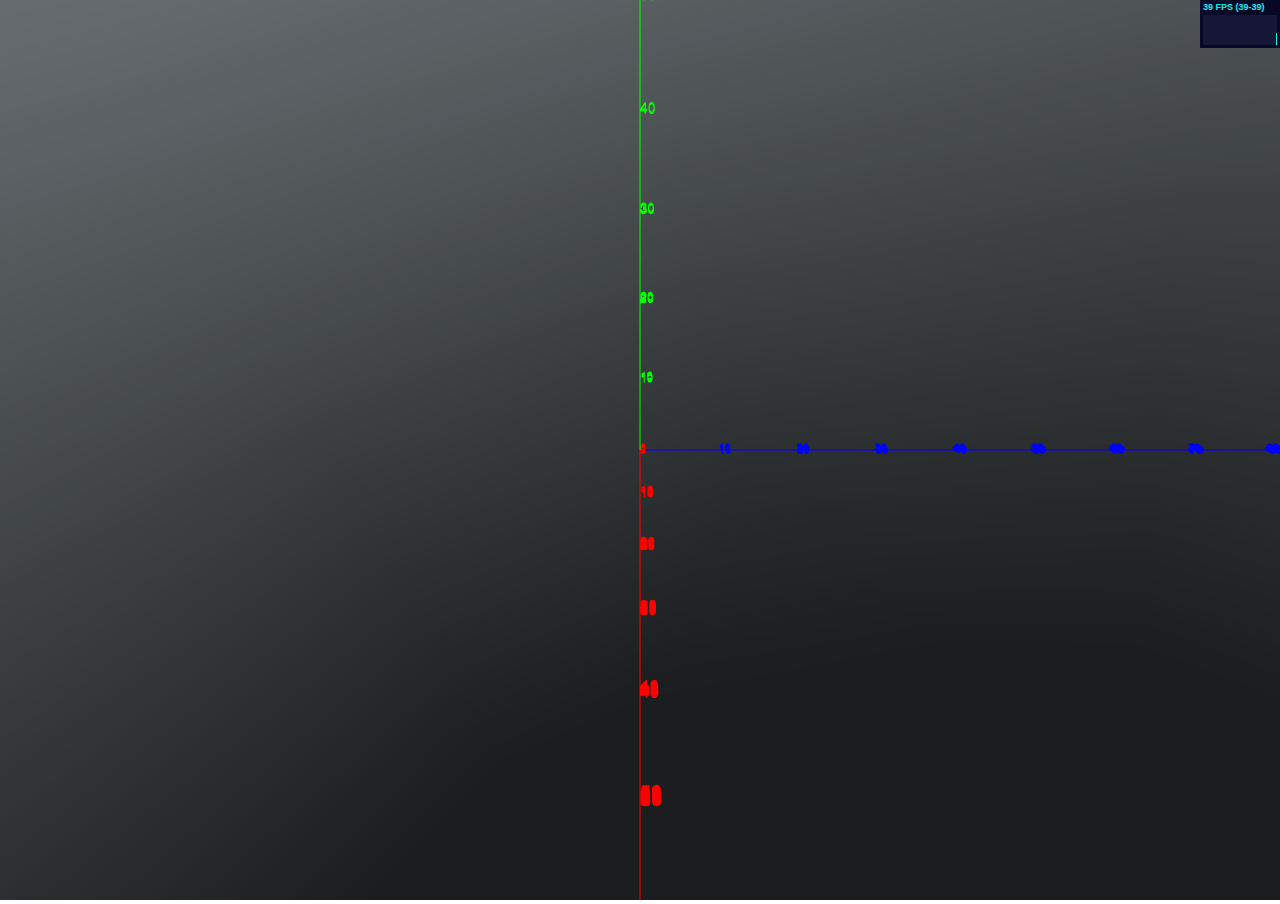
<file: public/project1/index.html>
<!DOCTYPE html>
<html lang="en">
<head>
<title>Visualization</title>
<link rel="shortcut icon" href="icon.ico">
<meta charset="utf-8">
<meta name="viewport" content="width=device-width, user-scalable=no, minimum-scale=1.0, maximum-scale=1.0">
<meta http-equiv="X-UA-Compatible" content="IE=11" />
<link rel="stylesheet" href="css/custom.css">

</head>
<body>
<div id='container'></div>



<script src="libs/three.min.js"></script>
<script src="libs/helvetiker_regular.typeface.js"></script>
<script src="libs/navigation.js"></script>
<script src="libs/stats.min.js"></script>


<script src='https://code.jquery.com/jquery-2.1.3.min.js'></script>
<!--script src="http://mrdoob.github.com/three.js/examples/fonts/helvetiker_regular.typeface.js"></script-->

<script src="js/camera-physics.js"></script>
<script src="js/helpers.js"></script>
<script src="js/main.js"></script>

</body>
</html>
</file>
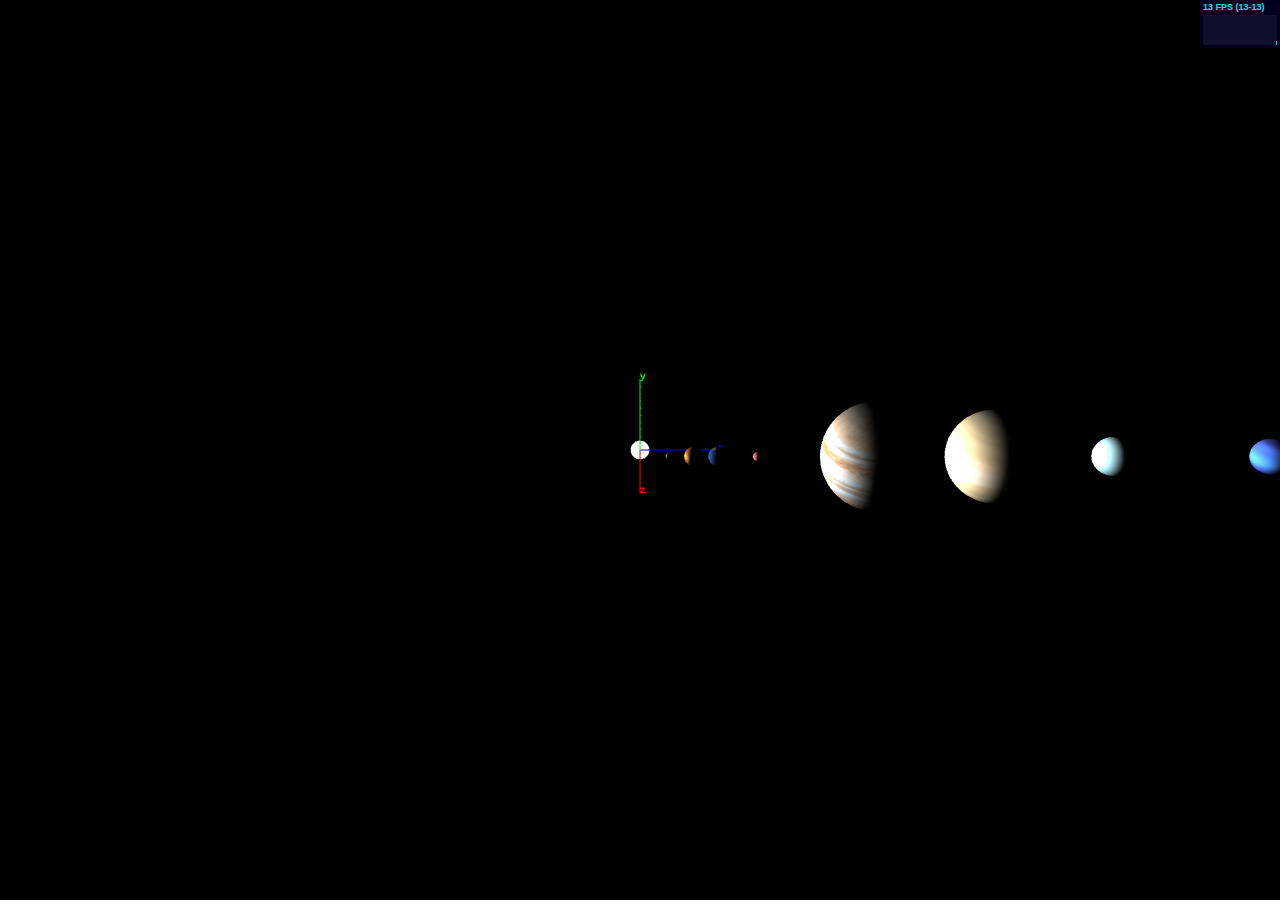
<file: public/project2/index.html>
<!DOCTYPE html>
<html lang="en">
<head>
<title>Visualization</title>
<link rel="shortcut icon" href="icon.ico">
<meta charset="utf-8">
<meta name="viewport" content="width=device-width, user-scalable=no, minimum-scale=1.0, maximum-scale=1.0">
<meta http-equiv="X-UA-Compatible" content="IE=11" />
<link rel="stylesheet" href="css/custom.css">

</head>
<body>
<div id='container'></div>



<script src="libs/three.min.js"></script>
<script src="libs/helvetiker_regular.typeface.js"></script>
<script src="libs/navigation.js"></script>
<script src="libs/stats.min.js"></script>


<script src='https://code.jquery.com/jquery-2.1.3.min.js'></script>
<script src="js/planets.js"></script>
<script src="js/intro.js"></script>
<script src="js/camera-physics.js"></script>
<script src="js/helpers.js"></script>
<script src="js/main.js"></script>

</body>
</html>
</file>
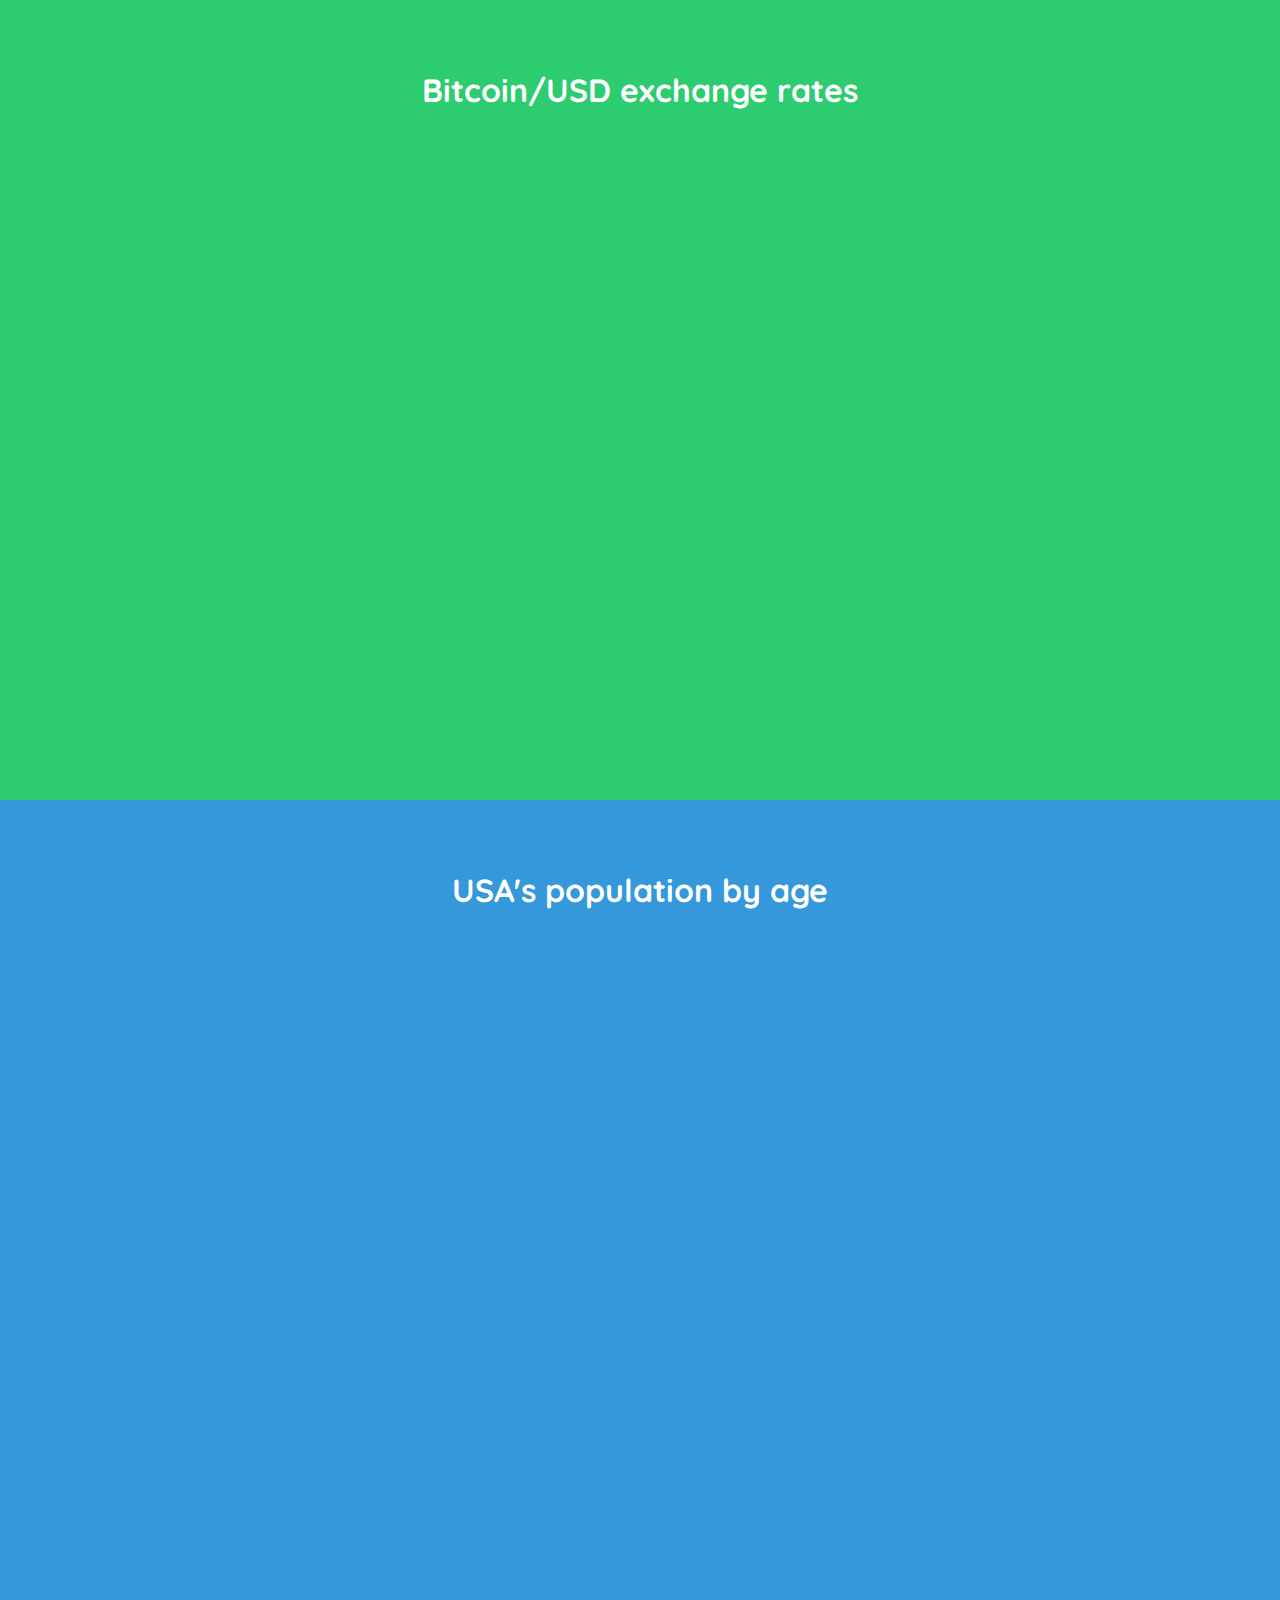
<file: public/project3/index.html>
<!DOCTYPE html>
<html lang="en">
  <head>
    <link rel="shortcut icon" href="icon.ico">
    <link href='http://fonts.googleapis.com/css?family=Poiret+One|Quicksand:300,400,700&subset=cyrillic,latin,latin-ext' rel='stylesheet' type='text/css'>
    <meta http-equiv="content-type" content="text/html; charset=UTF-8"> 
    <meta charset="utf-8">
    <title>Plots</title>
    <link href="css/c3.min.css" rel="stylesheet">    
    <link href="css/style.css" rel="stylesheet">
    <link href="css/custom.css" rel="stylesheet">
  </head>
  
  
<body>
  <div id="chart-1">
    <h1>Bitcoin/USD exchange rates</h1>
    <div id="bitcoin-chart"></div>  
  </div>

 <div id="chart-2">
    <h1>USA's population by age</h1>
    <div id="population-chart"></div>
  </div>
 


  <script src='libs/jquery-2.1.3.min.js'></script>
  <script src="https://d3js.org/d3.v3.min.js"></script>
  <script src='libs/c3.js'></script>
  <script src='js/pop_by_age.js'></script>
  <script src='js/bitcoin.js'></script>
</body>
</html>
</file>
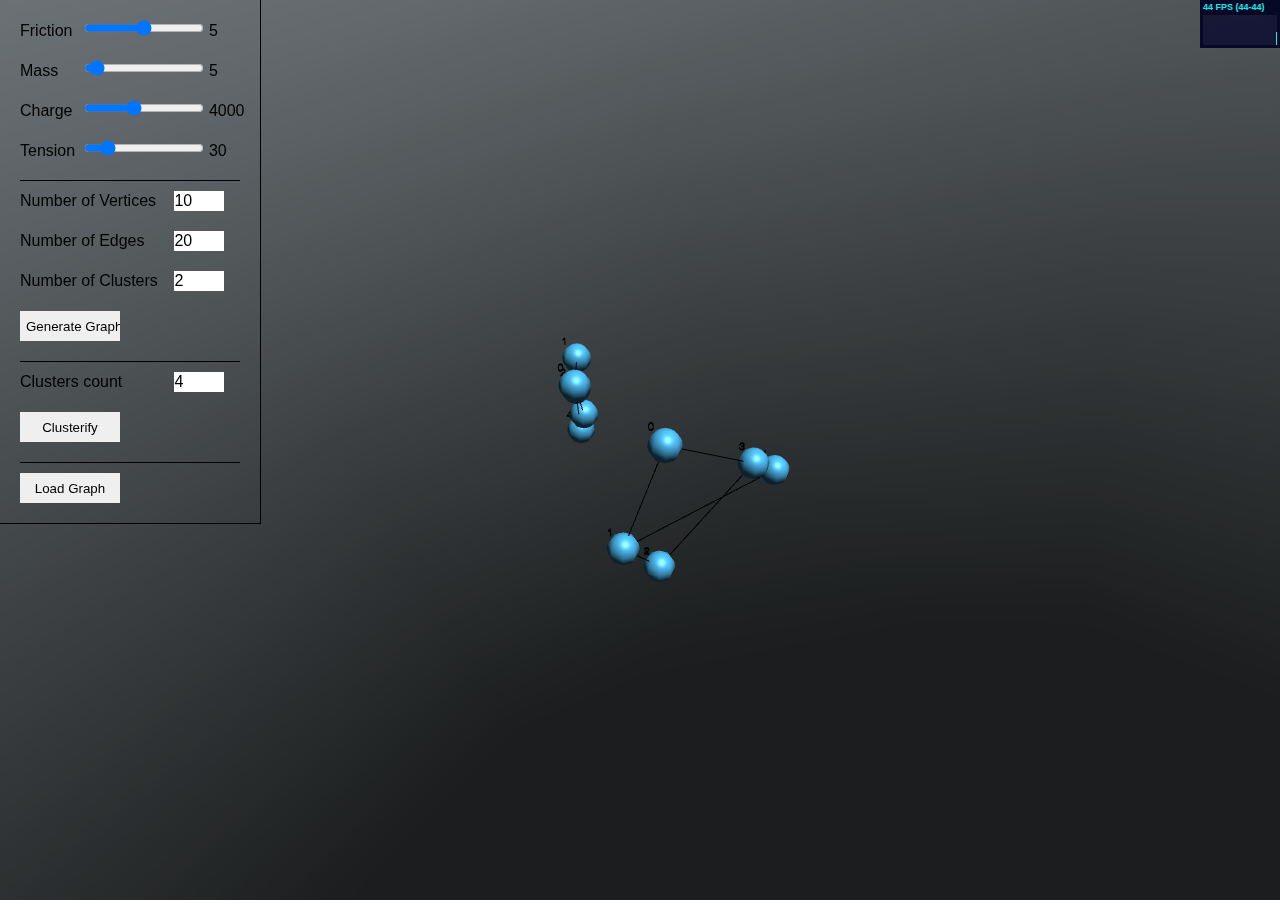
<file: public/project4/index.html>
<!DOCTYPE html>
<html lang="en">
<head>
<title>3D graphs</title>
<link rel="shortcut icon" href="icon.ico">
<meta charset="utf-8">
<meta name="viewport" content="width=device-width, user-scalable=no, minimum-scale=1.0, maximum-scale=1.0">
<meta http-equiv="X-UA-Compatible" content="IE=11" />
<link rel="stylesheet" href="css/custom.css">

</head>
<body>
<div id='container'></div>
<div id='controls'>
  <div class="control-slider">    
    <p>Friction</p>
    <input type="range" data-to-change="friction" id="friction" value="5" min="0" max="10" step="1">
    <p>5</p>
  </div>
  <div class="control-slider">
    <p>Mass</p>
    <input type="range" data-to-change="mass" id="mass" value="5" min="1" max="100" step="1">
    <p>5</p>
  </div>
  <div class="control-slider">
    <p>Charge</p>
    <input type="range" data-to-change="charge" id="charge" value="4000" min="0" max="10000" step="100">
    <p>4000</p>
  </div>
  <div class="control-slider">
    <p>Tension</p>
    <input type="range" data-to-change="tension" id="tension" value="30" min="1" max="200" step="1">
    <p>30</p>
  </div>  
  <div class="graph-controls">
    <div>
      <p>Number of Vertices</p> <input type="number" id="nodesCount" value="10">
    </div>
    <div>
      <p>Number of Edges</p> <input type="number" id="edgesCount" value="20">
    </div>
    <div>
      <p>Number of Clusters</p> <input type="number" id="clustersCount" value="2">
    </div>

    <input type="button" id="graph-generator" value="Generate Graph"/>
  </div>
  <div class="graph-controls">
    <div>    
      <p>Clusters count</p>
      <input type="number" id="cluster-size" min="2" max="10" value="4"/>
    </div>
    <input type="button" id="clusterifier" value="Clusterify"/>
  </div>  

  <div class="graph-controls">
    <div class="styled-file-input">
      <input type="file" id="graph-loader"/>
      <input type="button" id="graph-loader-fake" value="Load Graph"/>
    </div>
  </div>

</div>




<script src="libs/csv_reader_dist.js"></script>
<script src="libs/three.min.js"></script>
<script src="libs/helvetiker_regular.typeface.js"></script>
<script src="libs/navigation.js"></script>
<script src="libs/stats.min.js"></script>

<script src='https://code.jquery.com/jquery-2.1.3.min.js'></script>
<script src="js/geoHelper.js"></script>
<script src="js/graphUtils.js"></script>
<script src="js/graphConstructor.js"></script>
<script src="js/camera-physics.js"></script>
<script src="js/graph-physics.js"></script>
<script src="js/clusterifier.js"></script>
<script src="js/main.js"></script>

</body>
</html>
</file>
<file: public/project1/css/custom.css>
html,
body {
	margin: 0;
	padding: 0;
	overflow: hidden;
}

body {
	-webkit-animation-delay: 0.1s;
	-webkit-animation-name: fontfix;
	-webkit-animation-duration: 0.1s;
	-webkit-animation-iteration-count: 1;
	-webkit-animation-timing-function: linear;
}

@-webkit-keyframes fontfix {
	from { opacity: 1; }
	to   { opacity: 1; }
}

*
{
	font-family: 'Quicksand', sans-serif;
	font-weight: 100;
	margin: 0; padding: 0; border: 0;
}

#controls
{ 
	position: absolute;
	padding-top: 20px;
	padding-left: 20px;
	border-right: 1px solid black;
	border-bottom: 1px solid black;
	top: 0;
	left: 0;
	width: 240px;
	height: 150px;
}
#controls div
{
	margin-bottom: 20px;
}
#controls div p
{
	display: inline-block;
}

#controls div p:first-child
{
	width: 60px;
}

#controls div p:last-child
{
	width: 50px;
}

#controls div.graph-controls p
{
	width: 150px;	
}
#controls .graph-controls
{
	border-top: 1px solid black;
	padding-top: 10px;
	margin-right: 20px;
}
#controls .graph-controls input[type="number"]
{
	width: 50px;
	height: 20px;
	font-size: 16px;
}

#controls .graph-controls input[type="button"]
{
	height: 30px;
	padding: 6px;
	width: 100px;
}

#controls input[type="range"] {
	width: 120px;
}
#controls .graph-controls  .styled-file-input input[type="file"]
{
	width: 0;
	position: absolute;
	height: 0;
	z-index: -1;
}
.hide {
	display: none;
}
</file>
<file: public/project2/css/custom.css>
html,
body {
	margin: 0;
	padding: 0;
	overflow: hidden;
}

body {
	-webkit-animation-delay: 0.1s;
	-webkit-animation-name: fontfix;
	-webkit-animation-duration: 0.1s;
	-webkit-animation-iteration-count: 1;
	-webkit-animation-timing-function: linear;
}

@-webkit-keyframes fontfix {
	from { opacity: 1; }
	to   { opacity: 1; }
}

*
{
	font-family: 'Quicksand', sans-serif;
	font-weight: 100;
	margin: 0; padding: 0; border: 0;
}

#controls
{ 
	position: absolute;
	padding-top: 20px;
	padding-left: 20px;
	border-right: 1px solid black;
	border-bottom: 1px solid black;
	top: 0;
	left: 0;
	width: 240px;
	height: 150px;
}
#controls div
{
	margin-bottom: 20px;
}
#controls div p
{
	display: inline-block;
}

#controls div p:first-child
{
	width: 60px;
}

#controls div p:last-child
{
	width: 50px;
}

#controls div.graph-controls p
{
	width: 150px;	
}
#controls .graph-controls
{
	border-top: 1px solid black;
	padding-top: 10px;
	margin-right: 20px;
}
#controls .graph-controls input[type="number"]
{
	width: 50px;
	height: 20px;
	font-size: 16px;
}

#controls .graph-controls input[type="button"]
{
	height: 30px;
	padding: 6px;
	width: 100px;
}

#controls input[type="range"] {
	width: 120px;
}
#controls .graph-controls  .styled-file-input input[type="file"]
{
	width: 0;
	position: absolute;
	height: 0;
	z-index: -1;
}
.hide {
	display: none;
}
</file>
<file: public/project3/css/style.css>
/* Sticky footer styles 
-------------------------------------------------- */

html,
body {
  height: 100%;
  /* The html and body elements cannot have any padding or margin. */
}

#content {
  font-size: 17px;
  font-weight: 300;
  line-height: 1.5;
  margin-bottom: 22px;
  background-color: rgba(255,255,255,.65)
}

/* Wrapper for page content to push down footer */
#wrap {
  min-height: 100%;
  height: auto !important;
  height: 100%;
  /* Negative indent footer by its height */
  margin: 0 auto -60px;
  /* Pad bottom by footer height */
  padding: 0 0 60px;
}

/* Set the fixed height of the footer here */
#footer {
  height: 60px;
  background-color: #f5f5f5;
}

.table-hover>tbody>tr:hover>td,
.table-hover>tbody>tr:hover>th{background-color: rgba(245, 245, 245, .35);}

/* Custom page CSS
-------------------------------------------------- */
/* Not required for template or sticky footer method. */

#bg_viz{
  position:fixed; 
  margin-top:50px;
  right:0;
  z-index: -1000;
/*  height: 700px;
  width: 1440px; */
}

#wrap > .container {
  padding: 0px 15px 0;
}
.container .credit {
  margin: 20px 0;
  font-size: 8px;
}

#footer > .container {
  padding-left: 15px;
  padding-right: 15px;
}

code {
  font-size: 80%;
}

.old_news{
	color:#999;
}

.instructor_name{
  color:#777;
}

.node {
  stroke: #fff;
  stroke-width: 1.5px;
}

.link {
  stroke: #999;
  stroke-opacity: .6;
}

/*#viz {
  margin-top:-170px; 
  margin-right:130px; 
  overflow: visible;
  height: 120px;
  z-index: 10000;
}
*/




@media (min-width: 00px) {

  #viz {
    margin-top:-250px; 
    margin-right:-150px; 
    overflow: visible;
    height: 120px;
    z-index: 10000;
  }
}

@media (max-width: 400px) {

  h1{
    margin-top: -30px;
  }

  small{
    float:left;
  }
}


@media (min-width: 768px) {

  #viz {
    margin-top:-200px; 
    margin-right:-60px; 
    overflow: visible;
    height: 120px;
    z-index: 10000;
  }
}

/* Medium devices (desktops, 992px and up) */
@media (min-width: 992px) { 
  #viz {
    margin-top:-170px; 
    margin-right:-20px; 
    overflow: visible;
    height: 120px;
    z-index: 10000;
  }

}

/* Large devices (large desktops, 1200px and up) */
@media (min-width: 1200px) { 

  #viz {
    margin-top:-170px; 
    margin-right:140px; 
    overflow: visible;
    height: 120px;
    z-index: 10000;
  }

}
</file>
<file: public/project3/css/custom.css>
body {
    -webkit-animation-delay: 0.1s;
    -webkit-animation-name: fontfix;
    -webkit-animation-duration: 0.1s;
    -webkit-animation-iteration-count: 1;
    -webkit-animation-timing-function: linear;
    margin: 0;
}

@-webkit-keyframes fontfix {
    from { opacity: 1; }
    to   { opacity: 1; }
}

*
{
	font-family: 'Quicksand', sans-serif;
}
#cooley, #chart-1, #chart-2
{
  margin: 0;
	padding: 30px 0;
	height: 740px;
	text-align: center;
}

#cooley
{
	background-color: #61D4E8;
}

#chart-1
{
	background-color: #2ECC71;
}

#chart-2
{  
	background-color: #3498DB;
}

h1, h2
{
	margin: 40px;
	color: white;
}

select.form-control
{
	width: 300px;
	display: inline-block;
}
</file>
<file: public/project4/css/custom.css>
html,
body {
	margin: 0;
	padding: 0;
	overflow: hidden;
}

body {
	-webkit-animation-delay: 0.1s;
	-webkit-animation-name: fontfix;
	-webkit-animation-duration: 0.1s;
	-webkit-animation-iteration-count: 1;
	-webkit-animation-timing-function: linear;
}

@-webkit-keyframes fontfix {
	from { opacity: 1; }
	to   { opacity: 1; }
}

*
{
	font-family: 'Quicksand', sans-serif;
	font-weight: 100;
	margin: 0; padding: 0; border: 0;
}

#controls
{ 
	position: absolute;
	padding-top: 20px;
	padding-left: 20px;
	border-right: 1px solid black;
	border-bottom: 1px solid black;
	top: 0;
	left: 0;
	width: 240px;
}
#controls div
{
	margin-bottom: 20px;
}
#controls div p
{
	display: inline-block;
}

#controls div p:first-child
{
	width: 60px;
}

#controls div p:last-child
{
	width: 50px;
}

#controls div.graph-controls p
{
	width: 150px;	
}
#controls .graph-controls
{
	border-top: 1px solid black;
	padding-top: 10px;
	margin-right: 20px;
}
#controls .graph-controls input[type="number"]
{
	width: 50px;
	height: 20px;
	font-size: 16px;
}

#controls .graph-controls input[type="button"]
{
	height: 30px;
	padding: 6px;
	width: 100px;
}

#controls input[type="range"] {
	width: 120px;
}
#controls .graph-controls  .styled-file-input input[type="file"]
{
	width: 0;
	position: absolute;
	height: 0;
	z-index: -1;
}
.hide {
	display: none;
}
</file>
<file: public/project3/css/c3.min.css>
.c3 svg{font:10px sans-serif;-webkit-tap-highlight-color:transparent}.c3 line,.c3 path{fill:none;stroke:#000}.c3 text{-webkit-user-select:none;-moz-user-select:none;user-select:none}.c3-bars path,.c3-event-rect,.c3-legend-item-tile,.c3-xgrid-focus,.c3-ygrid{shape-rendering:crispEdges}.c3-chart-arc path{stroke:#fff}.c3-chart-arc text{fill:#fff;font-size:13px}.c3-grid line{stroke:#aaa}.c3-grid text{fill:#aaa}.c3-xgrid,.c3-ygrid{stroke-dasharray:3 3}.c3-text.c3-empty{fill:grey;font-size:2em}.c3-line{stroke-width:1px}.c3-circle._expanded_{stroke-width:1px;stroke:#fff}.c3-selected-circle{fill:#fff;stroke-width:2px}.c3-bar{stroke-width:0}.c3-bar._expanded_{fill-opacity:1;fill-opacity:.75}.c3-target.c3-focused{opacity:1}.c3-target.c3-focused path.c3-line,.c3-target.c3-focused path.c3-step{stroke-width:2px}.c3-target.c3-defocused{opacity:.3!important}.c3-region{fill:#4682b4;fill-opacity:.1}.c3-brush .extent{fill-opacity:.1}.c3-legend-item{font-size:12px}.c3-legend-item-hidden{opacity:.15}.c3-legend-background{opacity:.75;fill:#fff;stroke:#d3d3d3;stroke-width:1}.c3-title{font:14px sans-serif}.c3-tooltip-container{z-index:10}.c3-tooltip{border-collapse:collapse;border-spacing:0;background-color:#fff;empty-cells:show;-webkit-box-shadow:7px 7px 12px -9px #777;-moz-box-shadow:7px 7px 12px -9px #777;box-shadow:7px 7px 12px -9px #777;opacity:.9}.c3-tooltip tr{border:1px solid #ccc}.c3-tooltip th{background-color:#aaa;font-size:14px;padding:2px 5px;text-align:left;color:#fff}.c3-tooltip td{font-size:13px;padding:3px 6px;background-color:#fff;border-left:1px dotted #999}.c3-tooltip td>span{display:inline-block;width:10px;height:10px;margin-right:6px}.c3-tooltip td.value{text-align:right}.c3-area{stroke-width:0;opacity:.2}.c3-chart-arcs-title{dominant-baseline:middle;font-size:1.3em}.c3-chart-arcs .c3-chart-arcs-background{fill:#e0e0e0;stroke:none}.c3-chart-arcs .c3-chart-arcs-gauge-unit{fill:#000;font-size:16px}.c3-chart-arcs .c3-chart-arcs-gauge-max{fill:#777}.c3-chart-arcs .c3-chart-arcs-gauge-min{fill:#777}.c3-chart-arc .c3-gauge-value{fill:#000}.c3-chart-arc.c3-target g path{opacity:1}.c3-chart-arc.c3-target.c3-focused g path{opacity:1}
</file>
